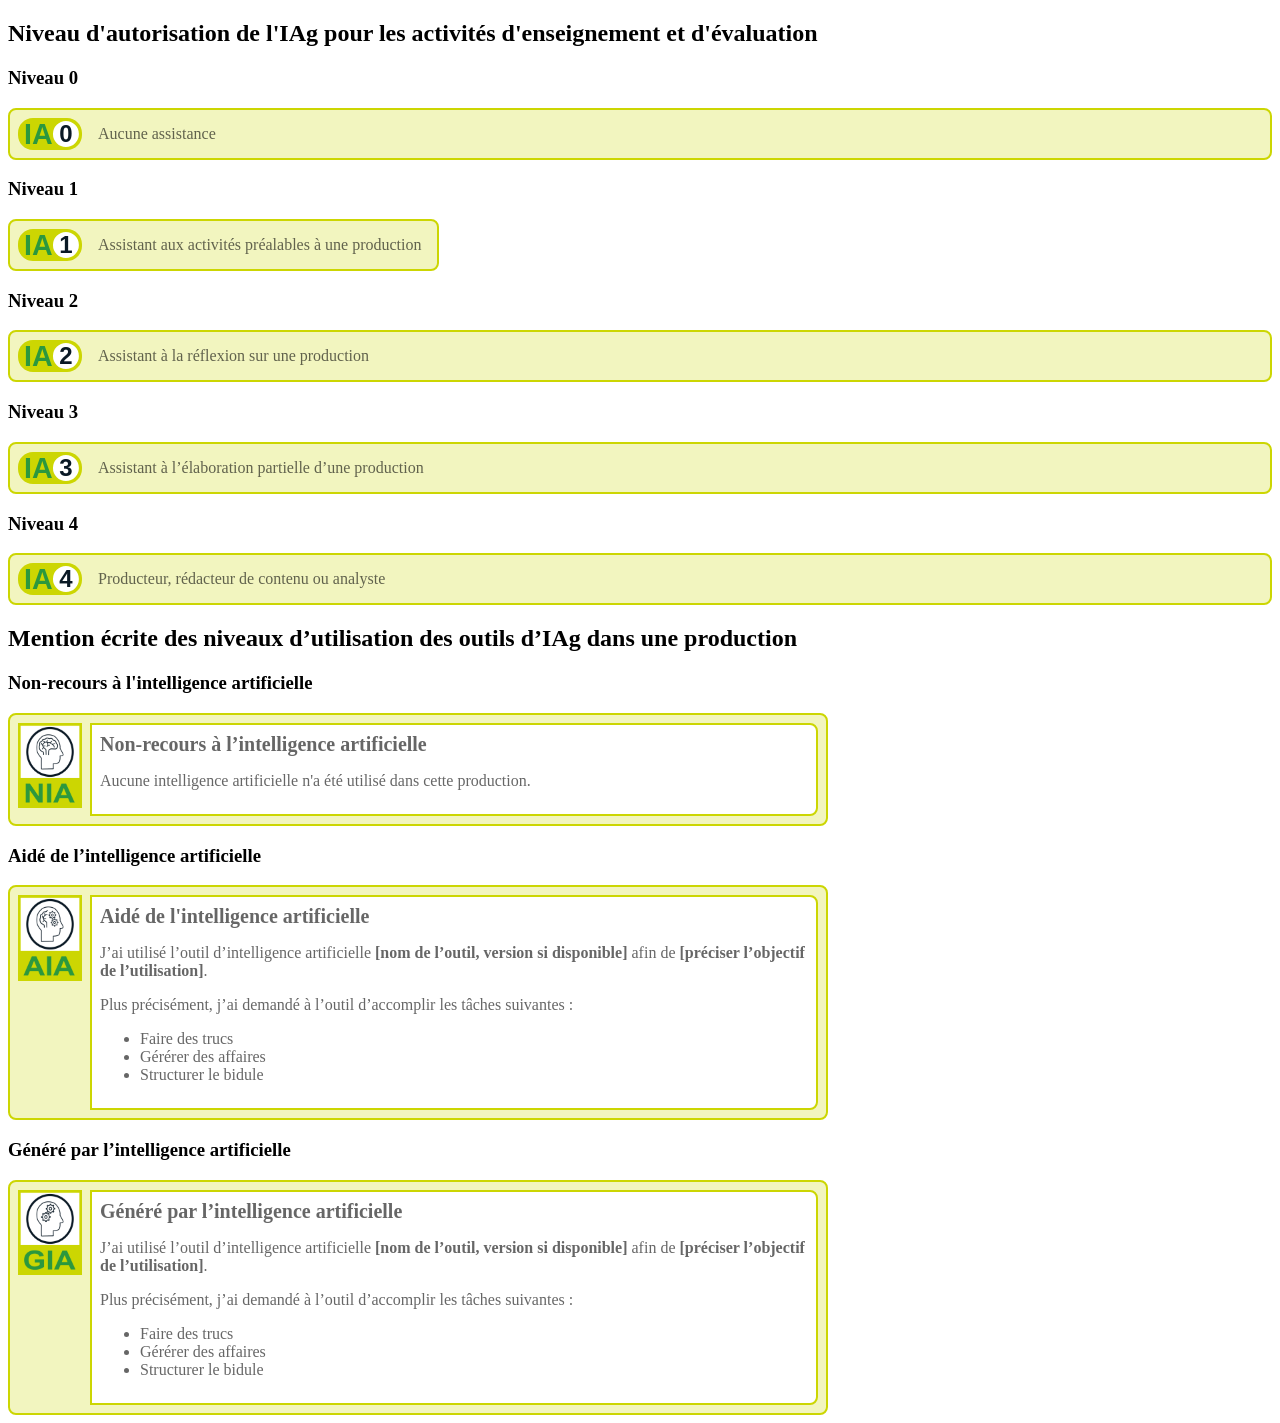
<file: docs/bandeau_ia/index.html>
<!DOCTYPE html>
<html lang="fr">
    <head>
        <meta charset="UTF-8">
        <meta name="viewport" content="width=device-width, initial-scale=1.0">

        <title>Bandeau utilisation de l'IA</title>
        <link rel="stylesheet" href="./css/style.css">
    </head>
    <body>
        
        <!-- Niveau d'autorisation de l'IAg pour les activités d'enseignement et d'évaluation -->
        <h2>Niveau d'autorisation de l'IAg pour les activités d'enseignement et d'évaluation</h2>

        <h3>Niveau 0</h3>
        <div class="niveau-ia-evaluation">
            <a href="https://techinfo.profinfo.ca/niveaux-ia/" target="_blank">
                <img src="./assets/images/IA_0.svg" width="64">
                <span>Aucune assistance</span>
            </a>
        </div>
        
        <h3>Niveau 1</h3>
        <div class="niveau-ia-evaluation fit">
            <a href="https://techinfo.profinfo.ca/niveaux-ia/" target="_blank">
                <img src="./assets/images/IA_1.svg" width="64">
                <span>Assistant aux activités préalables à une production</span>
            </a>
        </div>

        <h3>Niveau 2</h3>
        <section class="niveau-ia-evaluation">
            <a href="https://techinfo.profinfo.ca/niveaux-ia/" target="_blank">
                <img src="./assets/images/IA_2.svg" width="64">
                <span>Assistant à la réflexion sur une production</span>
            </a>
        </section>

        <h3>Niveau 3</h3>
        <section class="niveau-ia-evaluation">
            <a href="https://techinfo.profinfo.ca/niveaux-ia/" target="_blank">
                <img src="./assets/images/IA_3.svg" width="64">
                <span>Assistant à l’élaboration partielle d’une production</span>
            </a>
        </section>
        
        <h3>Niveau 4</h3>
        <section class="niveau-ia-evaluation">
            <a href="https://techinfo.profinfo.ca/niveaux-ia/" target="_blank">
                <img src="./assets/images/IA_4.svg" width="64">
                <span>Producteur, rédacteur de contenu ou analyste</span>
            </a>
        </section>

        <!-- Mention écrite des niveaux d’utilisation des outils d’IAg dans une production -->
        <h2>Mention écrite des niveaux d’utilisation des outils d’IAg dans une production</h2>
        
        <h3>Non-recours à l'intelligence artificielle</h3>
        <section class="niveau-ia-production small">
            <div class="colonne-image">
                <img src="./assets/images/NIA_768x1024.png" width="64">    
            </div>
            
            <div class="colonne-description">
                <span class="ia-titre accent">Non-recours à l’intelligence artificielle</span>

                <p>Aucune intelligence artificielle n'a été utilisé dans cette production.</p>
            </div>
        </section>

        <h3>Aidé de l’intelligence artificielle</h3>
        <section class="niveau-ia-production small">
            <div class="colonne-image">
                <img src="./assets/images/AIA_768x1024.png" width="64">    
            </div>
            
            <divc class="colonne-description">
                <span class="ia-titre accent">Aidé de l'intelligence artificielle</span>

                <p>J’ai utilisé l’outil d’intelligence artificielle 
                    <span class="accent">[nom de l’outil, version si disponible]</span> 
                    afin de 
                    <span class="accent">[préciser l’objectif de l’utilisation]</span>. 
                </p>
                <p>Plus précisément, j’ai demandé à l’outil d’accomplir les tâches suivantes : </p>
                <ul>
                    <li>Faire des trucs</li>
                    <li>Gérérer des affaires</li>
                    <li>Structurer le bidule</li>
                </ul>
            </div>
        </section>


        <h3>Généré par l’intelligence artificielle</h3>
        <section class="niveau-ia-production small">
            <div class="colonne-image">
                <img src="./assets/images/GIA_768x1024.png" width="64">    
            </div>
            
            <divc class="colonne-description">
                <span class="ia-titre accent">Généré par l’intelligence artificielle</span>

                <p>J’ai utilisé l’outil d’intelligence artificielle 
                    <span class="accent">[nom de l’outil, version si disponible]</span> 
                    afin de 
                    <span class="accent">[préciser l’objectif de l’utilisation]</span>. 
                </p>
                <p>Plus précisément, j’ai demandé à l’outil d’accomplir les tâches suivantes : </p>
                <ul>
                    <li>Faire des trucs</li>
                    <li>Gérérer des affaires</li>
                    <li>Structurer le bidule</li>
                </ul>
            </div>
        </section>


    </body>
</html>
</file>
<file: docs/bandeau_ia/css/style.css>
.niveau-ia-evaluation {
    --vert-fonce: rgba(204, 214, 2);
    --vert-clair: rgba(204, 214, 2, 0.25);

    display: flex;
    align-items: center;
    gap: 1rem;
    padding: 0.5rem;
    background-color: var(--vert-clair);
    border-radius: 0.5rem;
    border: 2px solid var(--vert-fonce);

    a {
        display: flex;
        align-items: center;
        gap: 1rem;
        text-decoration: none;
        color: inherit;
    }

    span {
        color: rgba(0, 0, 0, 0.6);
    }
}

.fit {
    width: fit-content;
    padding-right: 1rem;
}

.small {
    width: 800px;
}

.niveau-ia-production {
    --vert-fonce: rgba(204, 214, 2);
    --vert-clair: rgba(204, 214, 2, 0.25);

    display: flex;
    align-items: stretch;
    gap: 0.5rem;
    padding: 0.5rem;
    background-color: var(--vert-clair);
    border-radius: 0.5rem;
    border: 2px solid var(--vert-fonce);
    color: rgba(0, 0, 0, 0.6);

    .ia-titre {
        font-size: 1.25rem;
    }

    .accent {
        font-weight: bold;
    }

    .colonne-description {
        flex: 1;
        background-color: rgb(255, 255, 255);
        border-radius: 0 0.5rem 0.5rem 0;
        border: 2px solid var(--vert-fonce);
        padding: 0.5rem;
    }
}
</file>
